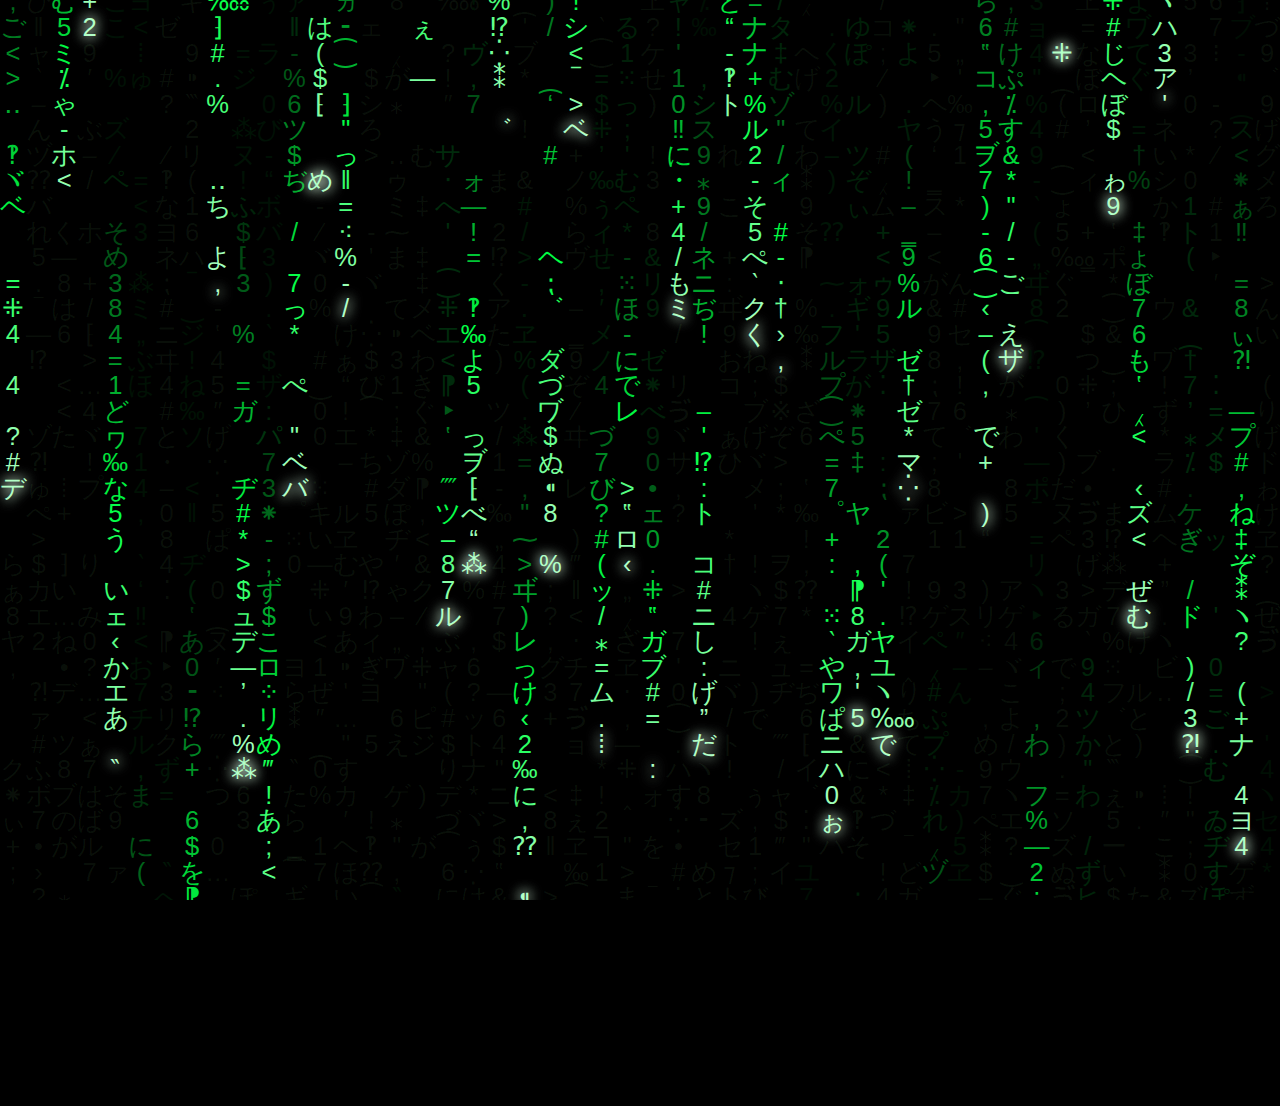
<file: matrix/index.html>
<!DOCTYPE html>
<html lang="en" >
<head>
  <meta charset="UTF-8">
  <title>Матрица 10.0</title>
  <link rel="stylesheet" href="./style.css">

</head>
<body>
<main></main>
  <script  src="./script.js"></script>

</body>
</html>
</file>
<file: matrix/style.css>
html, body { 
  height: 100%; 
  margin: 0; 
  overflow: hidden;
}
body { 
  display: -webkit-box; 
  display: flex; 
  -webkit-box-align: center; 
          align-items: center; 
  -webkit-box-pack: center; 
          justify-content: center;
  background: #000; 
}
main {
  display: -webkit-box;
  display: flex;
}
p {
  line-height: 1;
}
span {
  display: block;
  width: 2vmax; 
  height: 2vmax; 
  font-size: 2vmax; 
  color: #9bff9b11;
  text-align: center;
  font-family: "Helvetica Neue", Helvetica, sans-serif;
}
</file>
